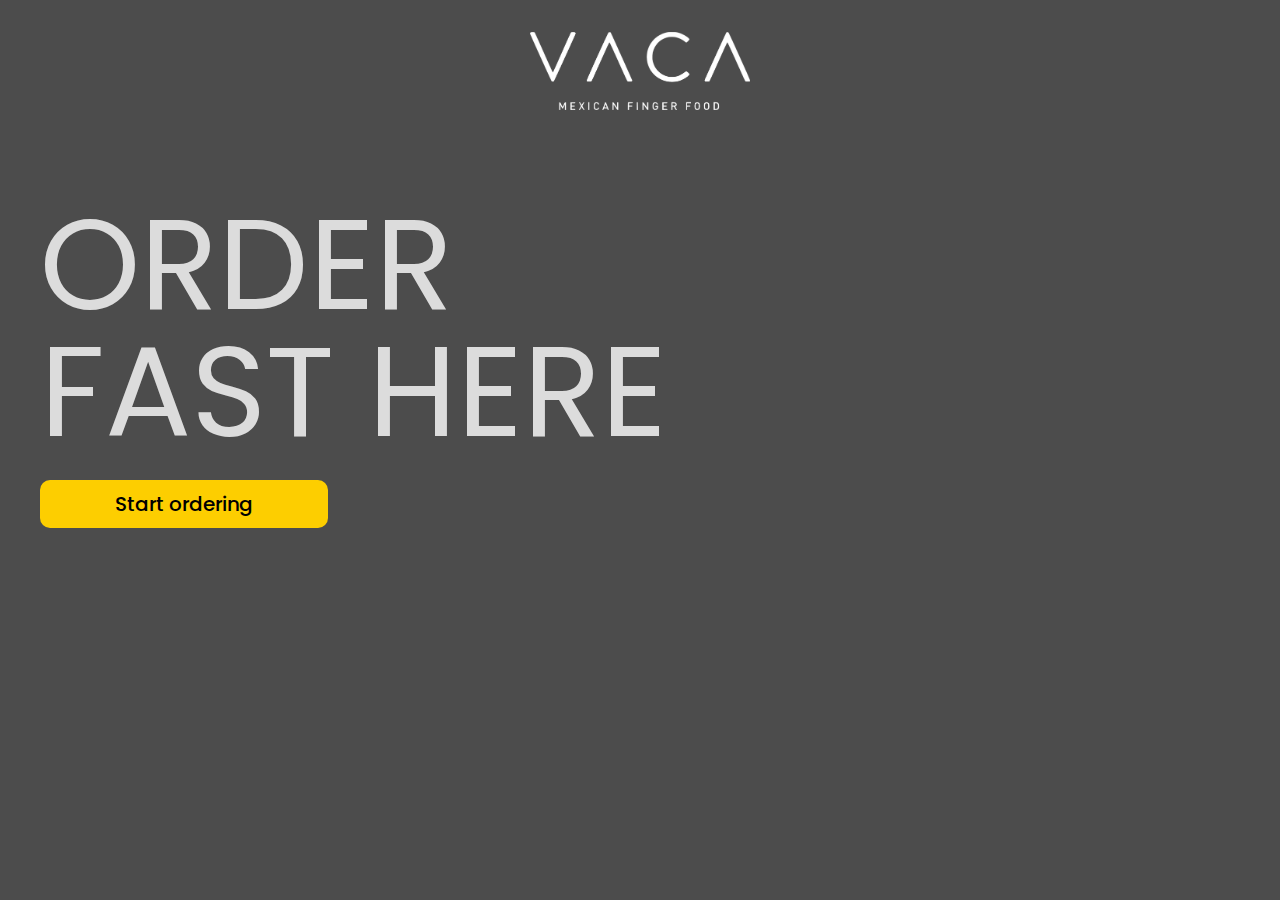
<file: index.html>
<!DOCTYPE html>
<html lang="en">

<head>
    <meta charset="UTF-8">
    <meta http-equiv="X-UA-Compatible" content="IE=edge">
    <meta name="viewport" content="width=device-width, initial-scale=1.0">
    <title>Vaca-homescreen</title>
    <link rel="stylesheet" type="text/css" media="screen" href="stylesheet.css">
    <link rel="preconnect" href="https://fonts.googleapis.com">
    <link rel="preconnect" href="https://fonts.gstatic.com" crossorigin>
    <link href="https://fonts.googleapis.com/css2?family=Poppins:ital,wght@0,100;0,200;0,300;0,400;0,500;0,600;0,700;0,800;0,900;1,100;1,200;1,300;1,400;1,500;1,600;1,700;1,800;1,900&display=swap" rel="stylesheet">
</head>

<body>
    <div class="background-slideshow">
        <div class="overlay"></div>
        <header id="header-first-page">
            <div id="top-header-jakub">
                <img src="resources/img/logovaca_firstpage.png" alt="vaca logo " id="vaca-logo-first-page">
            </div>
        </header>

        <div id="content-firstpage">
            <h1>ORDER FAST HERE</h1>
            <a href="second.html" id="button-first-page">Start ordering</a> <!--not working-->
        </div>
            
    </div>

</body>

</html>
</file>
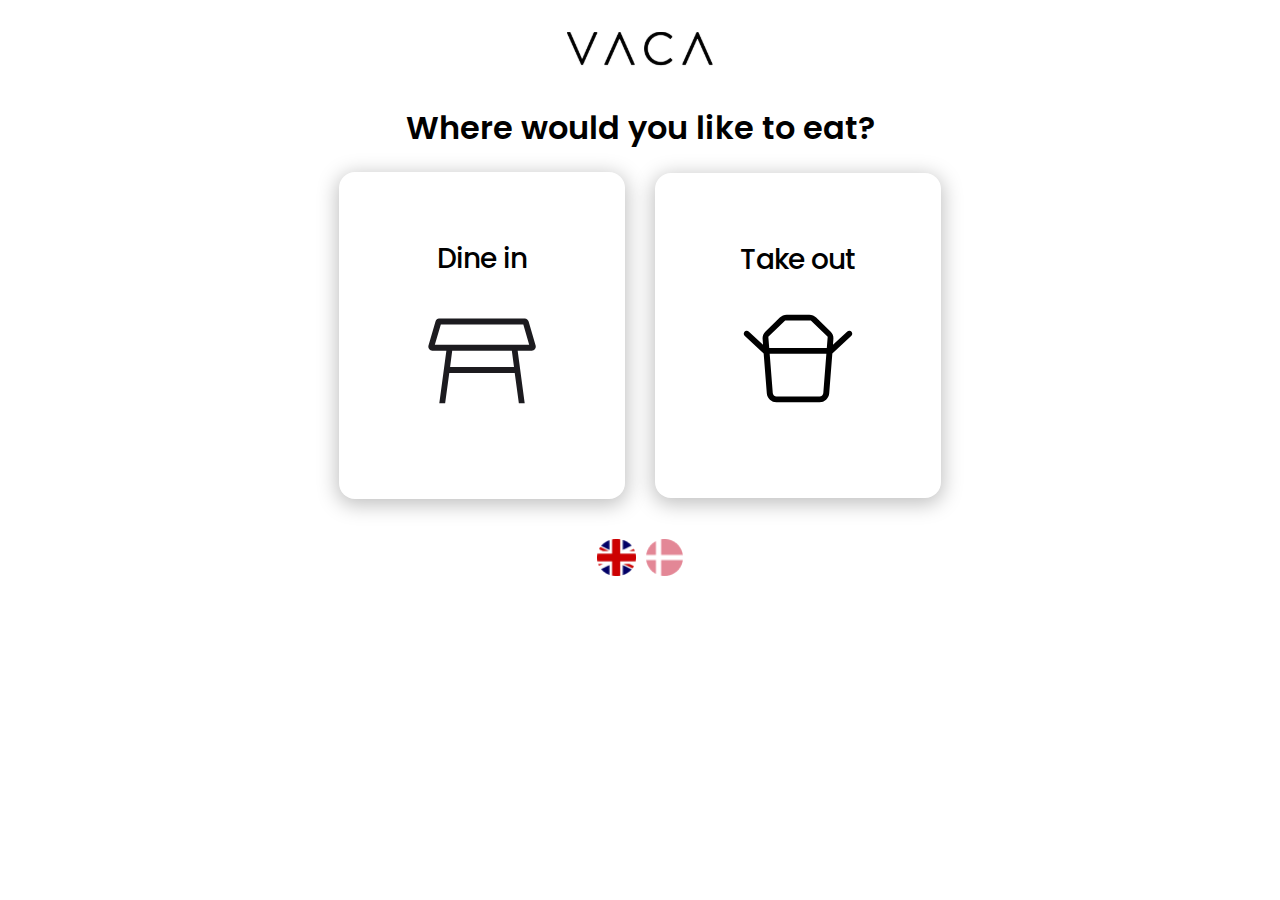
<file: second.html>
<!DOCTYPE html>
<html lang="en">

<head>
    <meta charset="UTF-8">
    <meta http-equiv="X-UA-Compatible" content="IE=edge">
    <meta name="viewport" content="width=device-width, initial-scale=1.0">
    <title>Vaca-whereeat</title>
    <link rel="stylesheet" type="text/css" media="screen" href="stylesheet.css">
    <link rel="preconnect" href="https://fonts.googleapis.com">
    <link rel="preconnect" href="https://fonts.gstatic.com" crossorigin>
    <link href="https://fonts.googleapis.com/css2?family=Poppins:ital,wght@0,100;0,200;0,300;0,400;0,500;0,600;0,700;0,800;0,900;1,100;1,200;1,300;1,400;1,500;1,600;1,700;1,800;1,900&display=swap" rel="stylesheet">
</head>

<body>
    <header id="header">
        <div id="top-header-jakub">
            <img src="resources/img/logovaca.svg" alt="vaca logo" id="vaca-logo">
        </div>
    </header>

    <div id="content-secondpage">
        <h1>Where would you like to eat?</h1>
        <div id="content-cards">

            <div id="where-eat-card">
                <h2>Dine in</h2>
                <img src="resources/img/table_restaurant.svg" alt="uk flag" id="dinein">
            </div>

            <div id="where-eat-card">
                <h2>Take out</h2>
                <img src="resources/img/takeout-dining.svg" alt= "takeoutdining" id="takeout">
                
            </div>
        </div>

        <div id="language-big-selector">
            <a href="#" language="en" class="active"><img src="resources/img/uk flag 1.png" alt="uk flag" id="lang-eng"></a>
            <a href="#" language="dk"><img src="resources/img/dk flag 1.png" alt="denmark flag" id="lang-dan"></a>
        </div>
        
    </div>        

    
    <script src="script.js"></script>

</body>


</html>
</file>
<file: stylesheet.css>
/* -------- Project style --------- */
body {
    margin: 0;
    padding: 0;
    max-width: 100%;
    overflow-x: hidden;
    font-family: "Poppins", system-ui;
    overflow-y: scroll;
    -ms-overflow-style: none;
    scrollbar-width: none;
}
body::-webkit-scrollbar {
    display: none;
}
:root {
    --yellow: #FDCE00;
    --black: #000000;
    --text-gray: #7E7E7E;
    --item-box-shadow: rgba(99, 99, 99, 0.2) 0px 2px 8px 0px;
    --image-box-shadow:  rgba(99, 99, 99, 0.2) 0px 2px 8px 0px;
}

h1 {
    font-family: "Poppins", system-ui;
    font-weight: 600;
    font-style: normal;
    font-size: 32px;
}

h2 {
    font-family: "Poppins", system-ui;
    font-weight: 600;
    font-style: normal;
    font-size: 16px;
    margin: 0;
}

h3 {
    font-family: "Poppins", system-ui;
    font-weight: 700;
    font-style: normal;
    font-size: 16px;
    margin: 0;
    color: var(--yellow);
}
p {
    margin: 0;
}





/*------JAKUB--------*/
/*------FIRST PAGE--------*/
#header-firstpage{
    display: flex;
    width: 1194px;
    padding: 50px 10px;
    flex-direction: column;
    align-items: center;
    gap: 13px;
}
#vaca-logo-first-page{
    width: 220px;
    height: 78px;
    z-index: 2;
}

#content-firstpage{
   display: flex;
    width: 1194px;
    padding: 60px 40px;
    flex-direction: column;
    align-items: flex-start;
    gap: 25px; 
}

#content-firstpage h1{
    width: 673px;
    color: #DCDCDC;
    font-family: Poppins;
    font-size: 128px;
    font-style: normal;
    font-weight: 400;
    line-height: 99.09%; /* 126.835px */
    z-index: 1;
}
#button-first-page{
    display: flex;
    padding: 12px 75px;
    justify-content: center;
    align-items: center;
    gap: 2px;
    border-radius: 10px;
    background: var(--yellow, #FDCE00);

    color: var(--blackvaca, #000);
    text-align: center;
    font-family: Poppins;
    font-size: 20px;
    font-style: normal;
    font-weight: 500;
    line-height: 24px; /* 120% */
    border: none;
    z-index: 100;
    cursor: pointer;
    text-decoration: none;
}



/*Slideshow*/

* {
    margin: 0;
    padding: 0;
    box-sizing: border-box;
}


.background-slideshow {
    position: relative;
    width: 100%;
    height: 100vh;
    background-size: cover;
    background-position: center;
    animation: slideshow 20s infinite; 
    z-index: 0;
}

.overlay {
    position: absolute;
    top: 0;
    left: 0;
    width: 100%;
    height: 100%;
    background-color: rgba(0, 0, 0, 0.7); 
    z-index: 0;
}

@keyframes slideshow {
    0% {
        background-image: url('resources/img/crispy-chicken-snack1.jpg');
    }
    25% {
        background-image: url('resources/img/Nachos1.jpg');
    }
    50% {
        background-image: url('resources/img/padrons1.jpg');
    }
    75% {
        background-image: url('resources/img/quesadilla.jpg');
    }
    100% {
        background-image: url('resources/img/tacohapser1.png');
    }
}












/*------SECOND PAGE--------*/




#top-header-jakub {
    display: flex;
    padding: 32px 0px 31.863px 0px;
    justify-content: center;
    align-items: center;
}


#vaca-logo {
    justify-content: center;
    align-items: center;

}


#content-secondpage{
    display: flex;
    justify-content: center;
    align-items: center;
    flex-direction: column;
    gap: 20px;
}


#content-cards {
    justify-content: center;
    display: inline-flex;
    align-items: center;
    gap: 30px;
}

#where-eat-card {
    display: flex;
    padding: 66px 71px;
    flex-direction: column;
    justify-content: center;
    align-items: center;
    gap: 10px;
    
    border-radius: 16px;
    background: #FFF;
    box-shadow: 0px 4px 20.1px 2px rgba(0, 0, 0, 0.25);
}

#where-eat-card h2 {
    color: #000;
    font-family: Poppins;
    font-size: 28px;
    font-style: normal;
    font-weight: 500;
    line-height: normal;
    letter-spacing: -0.72px;
}


/* -------- Language --------- */

#language-big-selector {
    display: flex;
    justify-content: center; 
    gap: 10px;
    margin-top: 20px;
}

#language-big-selector a img {
    height: 37px;
    transition: opacity 0.3s ease;
}




#language-big-selector a.active img {
    opacity: 1;
    cursor: pointer;
}

/* Disabled language button: dimmed and non-interactive */
#language-big-selector a:not(.active) img {
    opacity: 0.5;  /* Grayed out look */
    pointer-events: none;  /* Makes the button non-clickable */
    cursor: default;  /* Cursor will not change to pointer */
}
</file>
